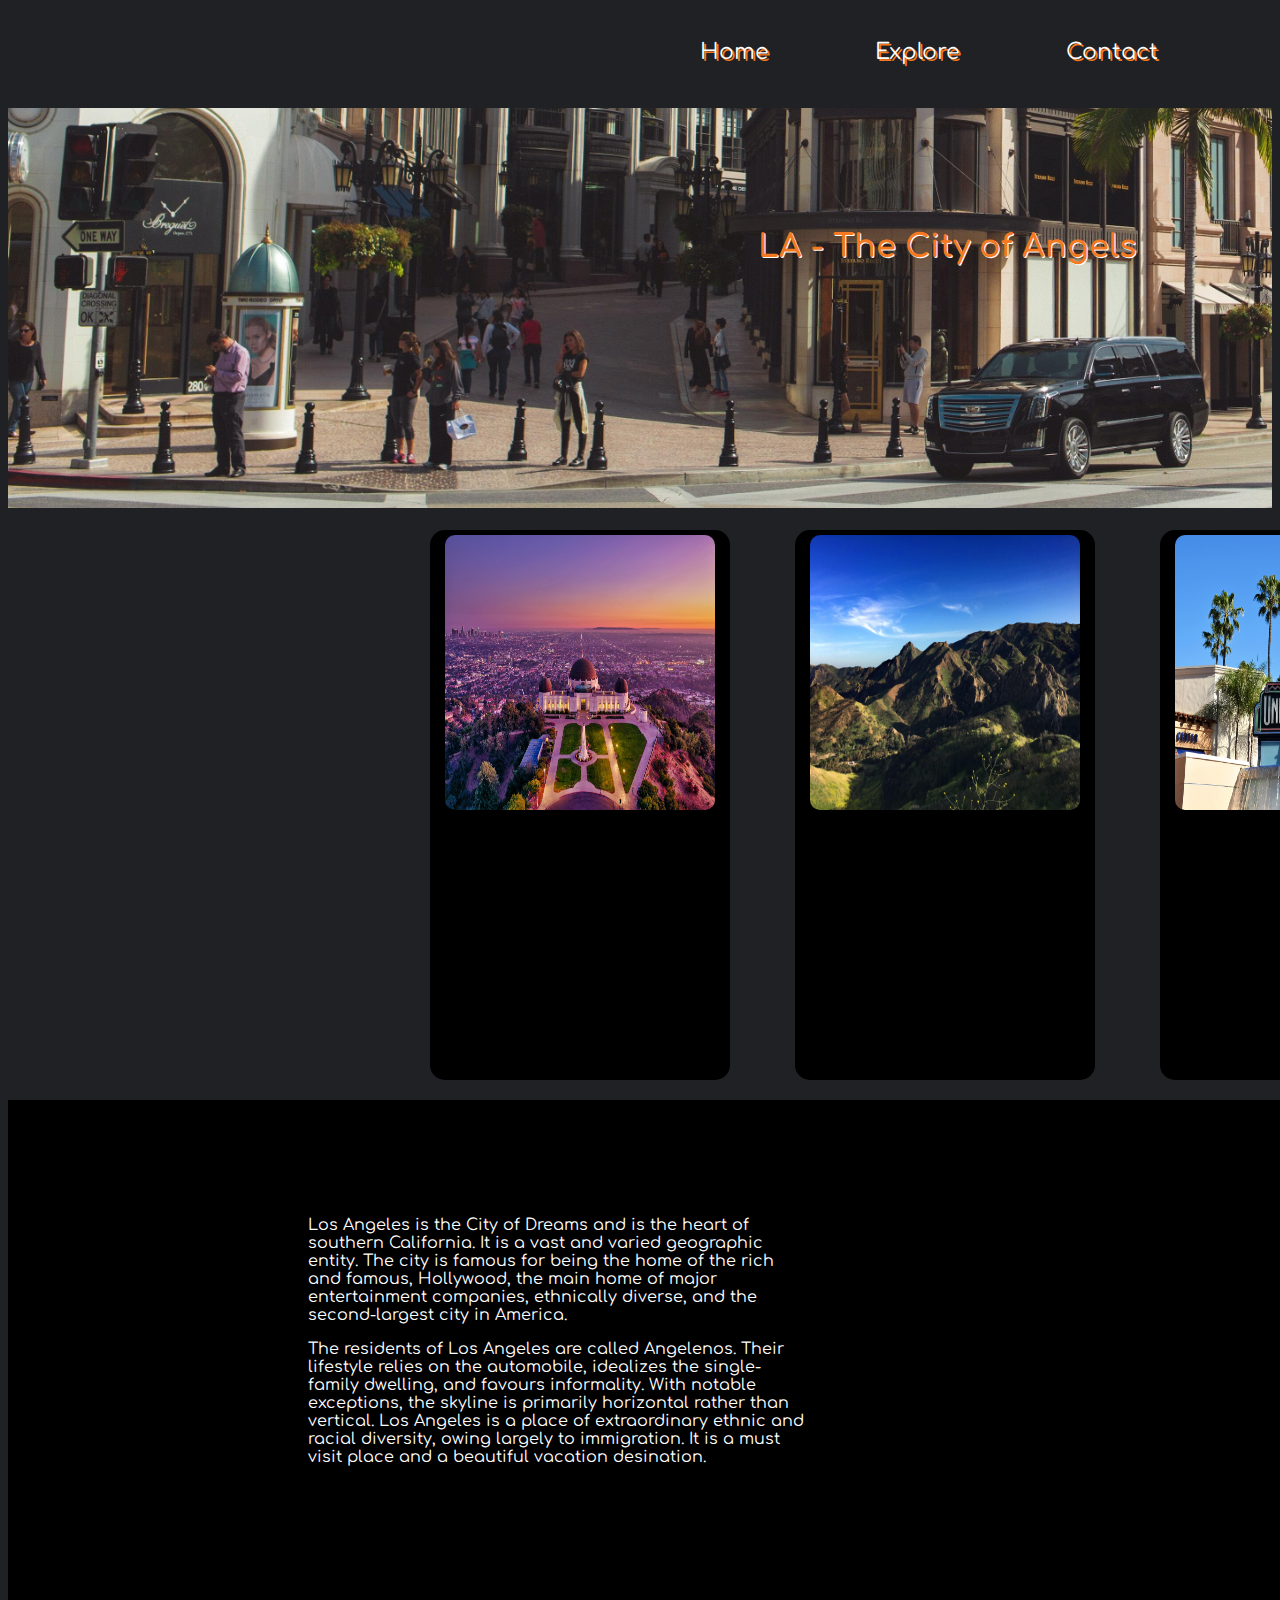
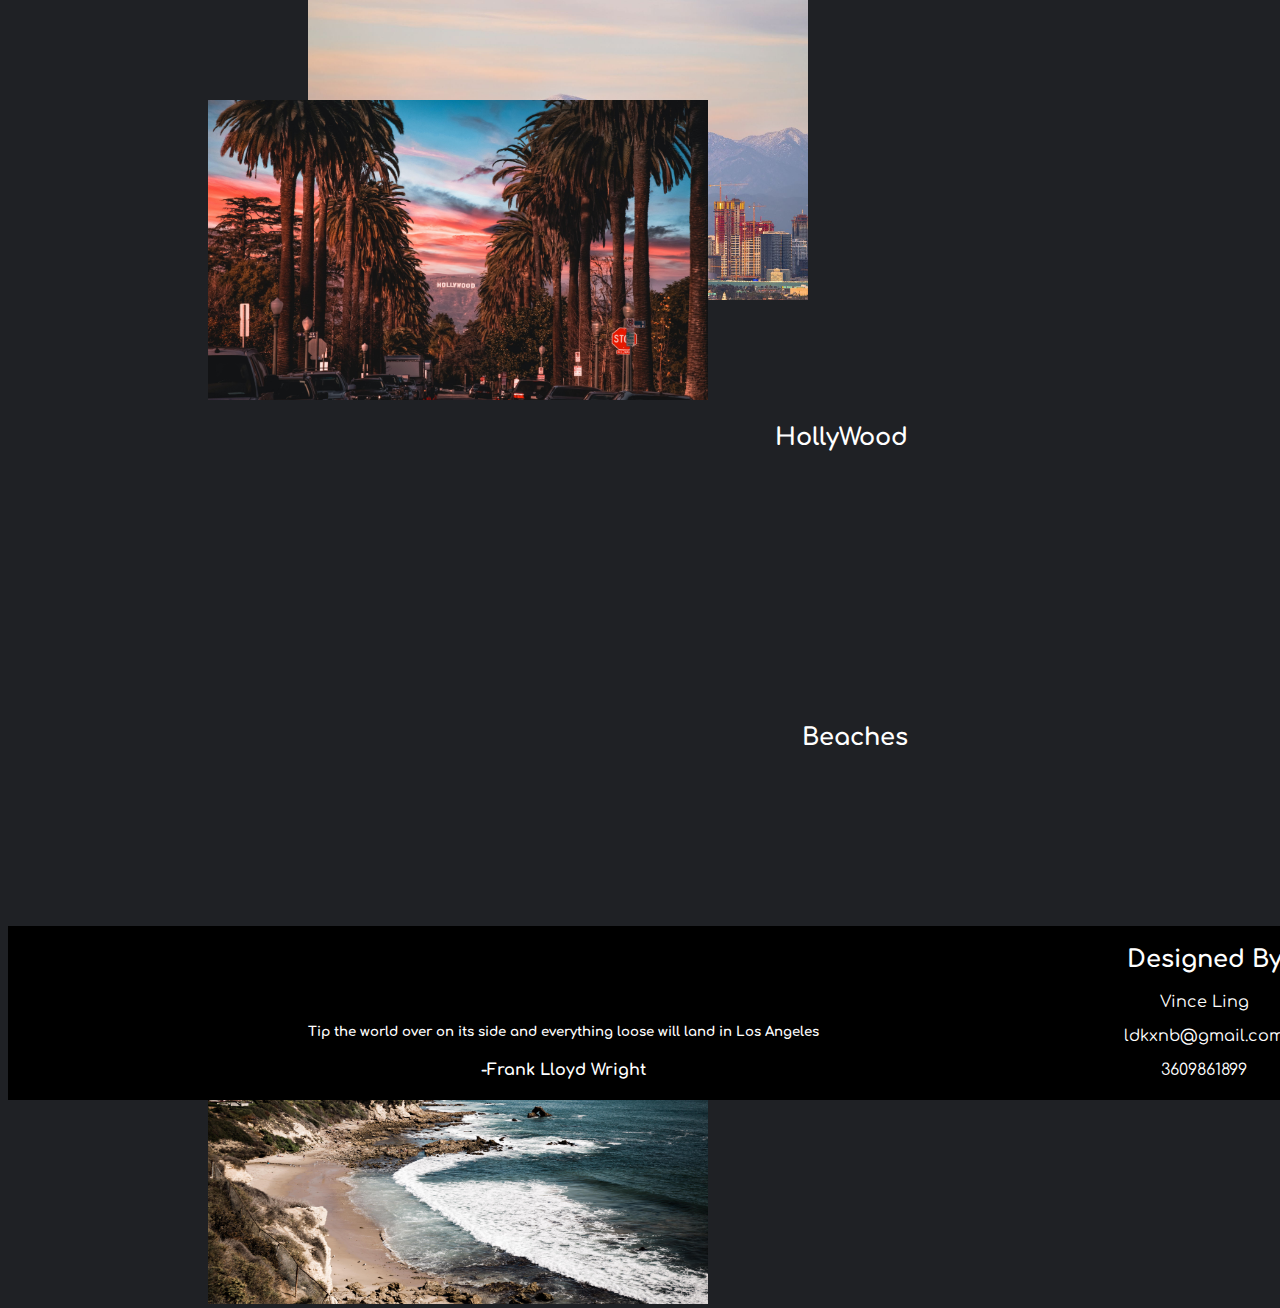
<file: index.html>
<!DOCTYPE html>
<html lang="en">
<head>
    <meta charset="UTF-8">
    <meta http-equiv="X-UA-Compatible" content="IE=edge">
    <meta name="viewport" content="width=device-width, initial-scale=1.0">
    <link rel="stylesheet" href="style.css">
    <link href='https://fonts.googleapis.com/css?family=Comfortaa' rel='stylesheet'>
    <title>Document</title>
    <script src="https://bytes.usc.edu/~saty/tools/xem/c/prtt.js"></script>

</head>
<body>
        <div class = "navi">
            <a href="" class="navibutt">Home</a>
            <a href="notfound.html" class="navibutt">Explore</a>
            <a href="notfound.html" class="navibutt">Contact</a>        
        </div>
    

    <div class="sec1">
        <div class="la">
            <h1>LA - The City of Angels</h1>

        </div>
    </div>

    <div class="sec2">
        <div class="box">
            <img src="griffith.jpg" alt="" style="width: 90%;height: 50%;padding: 5px;margin-left: 10px;border-radius: 15px;">
            <h3 id="gohead"></h3>
            <p id="gotext"></p>
        </div>
        <div class="box">
            <img src="mountains.jpg" alt=""style="width: 90%;height: 50%;padding: 5px;margin-left: 10px;border-radius: 15px;">
            <h3 id="mthead"></h3>
            <p id="mttext"></p>
        </div>
        <div class="box">
            <img src="universalstudios.jpg" alt=""style="width: 90%;height: 50%;padding: 5px;margin-left: 10px;border-radius: 15px;">
            <h3 id="ushead"></h3>
            <p id="ustext"></p>
        </div>
    </div>

    <div class="sec3">
        <div class="sec31">
            <p>Los Angeles is the City of Dreams and is the heart of southern California. It is a vast and varied geographic entity. The city is famous  for being the home of the rich and famous, Hollywood, the main home of major entertainment companies, ethnically diverse, and the second-largest city in America.</p>
            <p>The residents of Los Angeles are called Angelenos. Their lifestyle relies on the automobile, idealizes the single-family dwelling, and favours informality. With notable exceptions, the skyline is primarily horizontal rather than vertical. Los Angeles is a place of extraordinary ethnic and racial diversity, owing largely to immigration. It is a must visit place and a beautiful vacation desination.</p>
        </div>
        <div class="sec31">
            <img src="lasky.png" alt="" style="width: 100%;height: 100%;">
        </div>
    </div>

    <div class="sec4">
        <div class="sec41">

                <img src="hollywood.jpg" alt="" style="width: 500px;height: 300px;">
        </div>
        <div class="sec41">
                <h2 style="text-align: end;" id="hollywood">HollyWood</h2>
                <p id="hollywooddesc"></p>

        </div>

            <div class="sec42">
                <h2 style="text-align: end;" id="beaches">Beaches</h2>
                <p id = "beachesdesc"></p>
            </div>
            <div class="sec42">
                <img src="beach.jpg" alt="" style="width: 500px;height: 300px;">
            </div>
    </div>

<footer>
    <div class="fot">
        <h5>Tip the world over on its side and everything loose will land in Los Angeles</h5>
        <h4>-Frank Lloyd Wright</h4>
    </div>
    <div class = "fot">
        <h2>Designed By</h2>
        <p>Vince Ling</p>
        <p><a href = "mailto: ldkxnb@gmail.com" style="text-decoration: none;color: white;">ldkxnb@gmail.com</a></p>
        <p><a href="tel:360-986-1899"style="text-decoration: none;color: white;">3609861899</a></p>
    </div>

  </footer>
  
</body>



<script>
  // fetch() is an alternate/better/newer way to fetch data,
  // compared to XHR. Below, uncomment/comment either 'DATA'
  // line... 
  let DATA = 'https://raw.githubusercontent.com/VinceLing0529/571/main/data.json';  
 
  async function fetchData() {
   const response = await fetch(DATA); 
    
    // prtt all response headers
    for (let [key, value] of response.headers) {
      prtt(`${key} = ${value}`);
    }
    prtt("----------------------------------------------------------");
     
   let gd = await response.json(); // also try .json()
   //prtt(gd);
   return gd;
  }
var obj;
  fetchData().then(
    data => obj = data
  ).then(
      obj=>{
        document.querySelector("#gohead").innerText = obj.section2[0].heading;
        document.querySelector("#gotext").innerText = obj.section2[0].text;     
        document.querySelector("#mthead").innerText = obj.section2[1].heading;
        document.querySelector("#mttext").innerText = obj.section2[1].text;   
        document.querySelector("#ushead").innerText = obj.section2[2].heading;
        document.querySelector("#ustext").innerText = obj.section2[2].text;   
        document.querySelector("#hollywood").innerText = obj.section4[0].heading;   
        document.querySelector("#hollywooddesc").innerText = obj.section4[0].text;   
        document.querySelector("#beaches").innerText = obj.section4[1].heading;   
        document.querySelector("#beachesdesc").innerText = obj.section4[1].text;   

         }
  )


</script>


</html>
</file>
<file: style.css>
body {
    background-color: #1F2125;
    font-family: 'Comfortaa';
}

  
.la{
    color:#F47920;
    text-shadow: 1px 1px white;
    position: absolute;
    left:750px;
    top:100px;
}
.navi{
    font-size: 22px;
    position: absolute;
    left :650px;
    top: 40px;
    
}

.navibutt{
    text-decoration: none;
    padding: 50px;
    color:white;
    text-shadow: 2px 2px #F47920;
}

.sec1{
    height: 400px;
    width: 100%;
    background-image: url("rodeo-drive.jpg");
    background-size: 2000px;
    position: relative;
    top:100px;
    background-position: 0 500px;
    

}

.sec2{
    width: 100%;
    height: 500px;
    position: absolute;
    top: 500px;
    left: 400px;
    color:white;
}

.box{
    border-radius: 15px;
    background-color: black;
    height: 550px;
    width: 300px;
    margin: 30px;
    display: inline-block;
}

.sec3{
    width: 100%;
    height: 500px;
    position: absolute;
    top: 1100px;
    background-color: black;

}
.sec31{
    color: white;
    height: 300px;
    width: 500px;
    display: inline-block;
    margin-left: 300px;
    margin-top:100px;
}
.sec4{
    width: 100%;
    height: 900px;
    position: absolute;
    top: 1600px;
    padding: 100px;
    color: white;

}

.sec41{
    display: inline-block;
    height: 300px;
    width: 700px;
    margin-left: 100px;
}

.sec42{
    display: inline-block;
    height: 300px;
    width: 700px;
    margin-left:100px;
    

}
footer{
    width: 100%;
    position: absolute;
    bottom:-1800px;
    background-color: black;
}

.fot{
    margin-left: 300px;
    color: white;
    display: inline-block;
    text-align: center;
}

.foot{
    width: 100%;
    position: absolute;
    bottom:-400px;
    background-color: black;
    
}

.image{
    background-image: url("404-featured.jpg");

    background-size:cover;
    box-shadow:inset 0 0 0 2000px rgba(236, 147, 31, 0.911);
    margin-top:100px;
    height: 450px;
    width: 100%;
    background-position: 0 750px;
    background-size: cover;
    overflow: hidden;
}


.page1{
    position: absolute;
    margin-top: 175px;
    margin-left:825px;
    text-decoration: solid;
}

.NFT{
    color: WHITE;
    height: 350px;
    width: 100%;
   
}

.page2{
    position: absolute;
    margin-top: 175px;
    margin-left:625px;
    text-decoration: solid;
}

.page3{
    position: absolute;
    margin-top: 225px;
    margin-left:500px;
    text-decoration: solid;
}
.class{
    padding: 5px;
    max-width: 100%;
    max-height: 100%;
}
</file>
